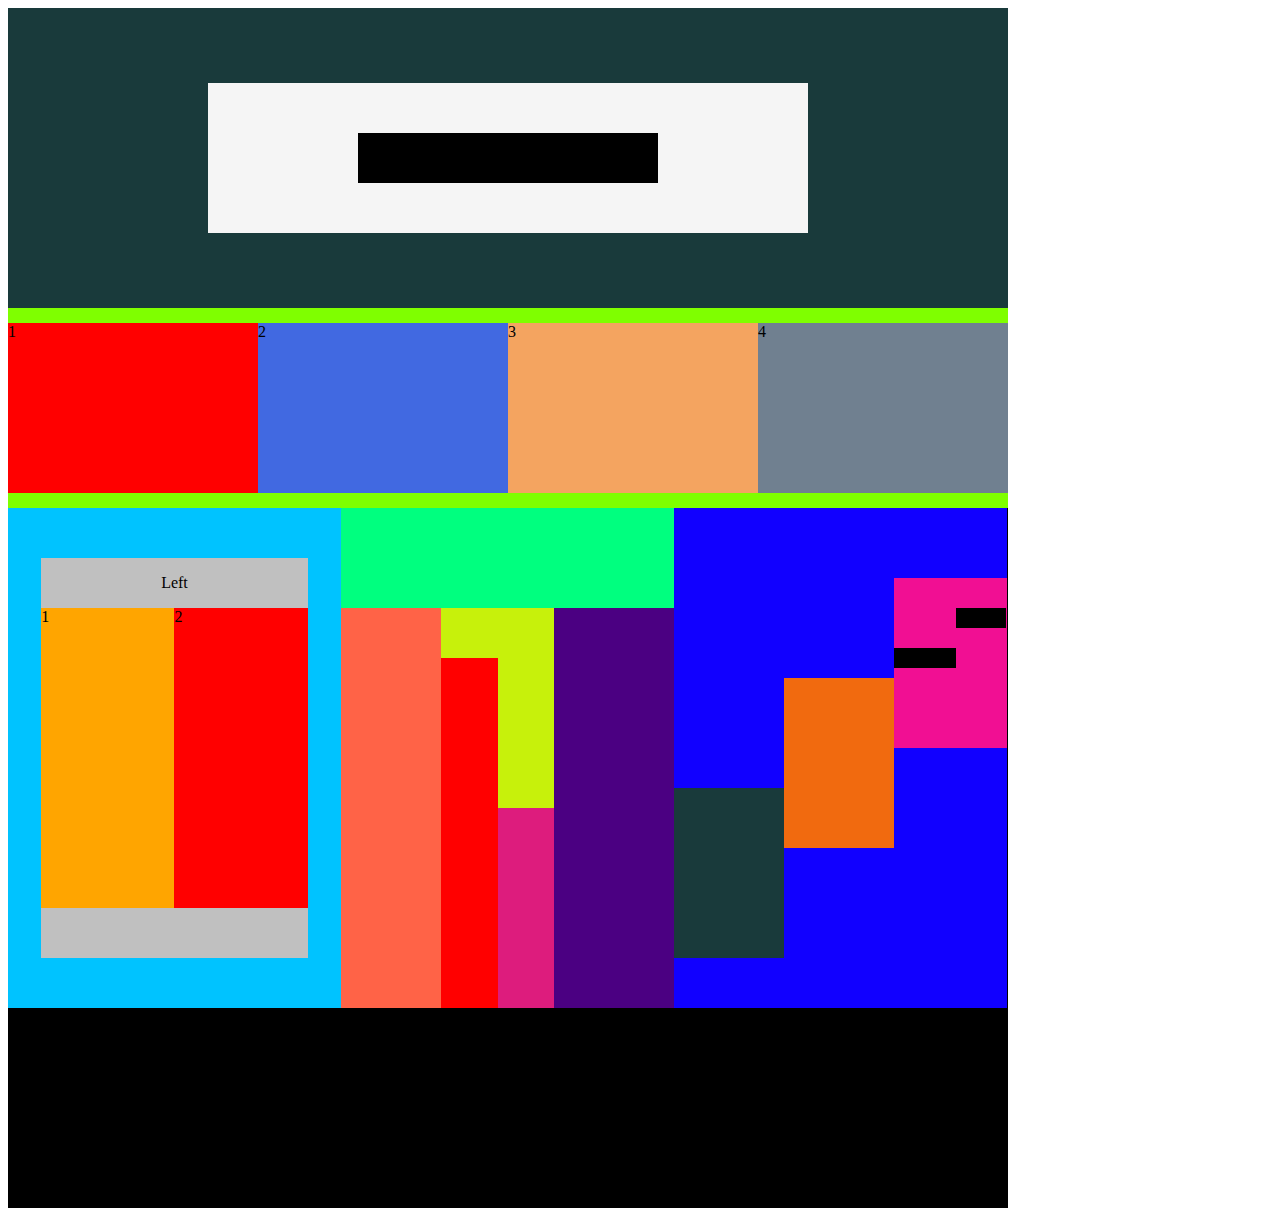
<file: CW2/lesson3.html>
<!DOCTYPE html>
<html lang="en">
<head>
    <meta charset="UTF-8">
    <meta name="viewport" content="width=device-width, initial-scale=1.0">
    <link rel="stylesheet" href="style.css">
    <title>Document</title>

</head>
<body>
    <div>

    <div class="main_content">

        <header>
            <div class="header_white_block">
                <div class="header_black_block">

                </div>
            </div>
        </header>

        <div class="menu">

            <div class="menu_block_1">1</div>
            <div class="menu_block_2">2</div>
            <div class="menu_block_3">3</div>
            <div class="menu_block_4">4</div>
            
            </div>


            <div class="lcr_blocks">

                
                <div class="left_block">
<!--                  
                   <div class="lab">
                      
                    <div class="left">
                        <div class="a-left">a-left</div>
                    <div class="b-left">b-left</div>
                    </div>
                   </div> -->

                   <div class='h-400 col-9 margin-center bg-silver'>
                       <p class='text-center'>Left</p>

                       <div class="d-flex h-300">
                        <div class='bg-orange h-300 col-6'>1</div>
                        <div class='bg-red h-300  col-6'>2</div>
                       </div>
                     


                   </div>
                        
                    
                    
                    </div>


                                <div class="centr_block">
                    <div class="centr_1"></div>
                    <div class="centr_2"></div>
                    <div class="centr_3">
                        <div class="centr_3a"></div>
                        <div class="centr_3b"></div>
                    </div>
                    <div class="centr_4"></div>
                                </div>
                                <div class="right_block">
                    <div class="right_block_1"></div>
                    <div class="right_block_2"></div>
                    <div class="right_block_3">
                       <div class="rb3_1"></div>
                       <div class="rb3_2"></div>
                    </div>
                                </div>

            </div>
            <div class="footer"></div>
    </div>

</div>

</body>
</html>
</file>
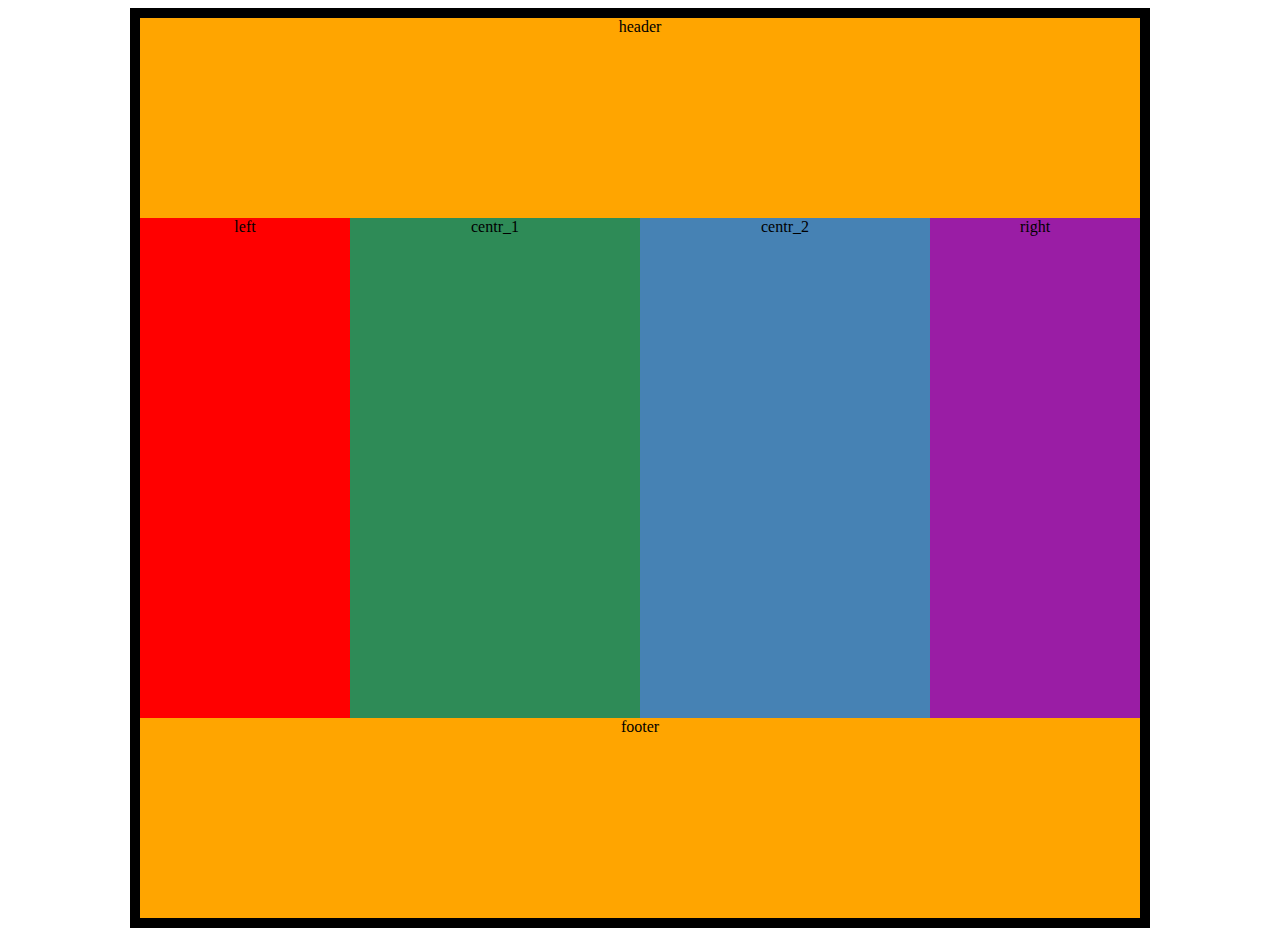
<file: HW2/lesson_2_HW.html>
<!DOCTYPE html>
<html lang="en">
<head>
    <meta charset="UTF-8">
    <meta name="viewport" content="width=device-width, initial-scale=1.0">
    <link rel="stylesheet" href="style.css">
    <title>Home work 2</title>
</head>
<body>
    <div class="main_content">

<div class="header">header</div>
<div class="left">left</div>
<div class="centr_1" >centr_1</div>
<div class="centr_2">centr_2</div>
<div class="right">right</div>
<div class="footer">footer</div>
</div>

    
</body>
</html>
</file>
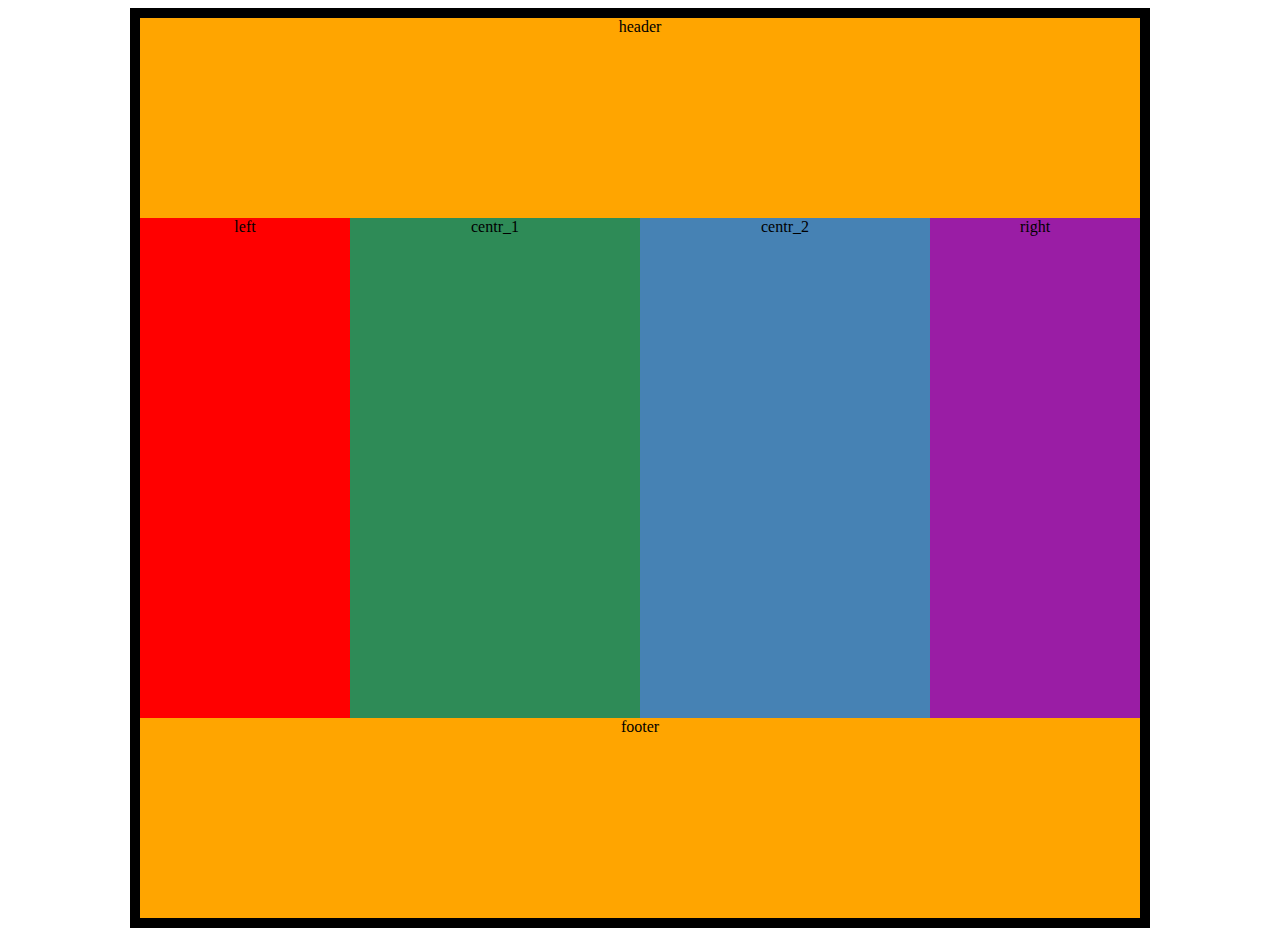
<file: HW3/lesson3_HW.html>
<!DOCTYPE html>
<html lang="en">
<head>
    <meta charset="UTF-8">
    <title>Home Work 3</title>
    <meta name="viewport" content="width=device-width, initial-scale=1.0">
    <link rel="stylesheet" href="style.css">
</head>
<body>
</head>
<body>
<div class="main_content">

    <div class="header">header</div>
    <div class="lcr">
        <div class="left">left</div>
        <div class="centr_1" >centr_1</div>
        <div class="centr_2">centr_2</div>
        <div class="right">right</div>
    </div>
    <div class="footer">footer</div>
</div>


</body>
</body>
</html>
</file>
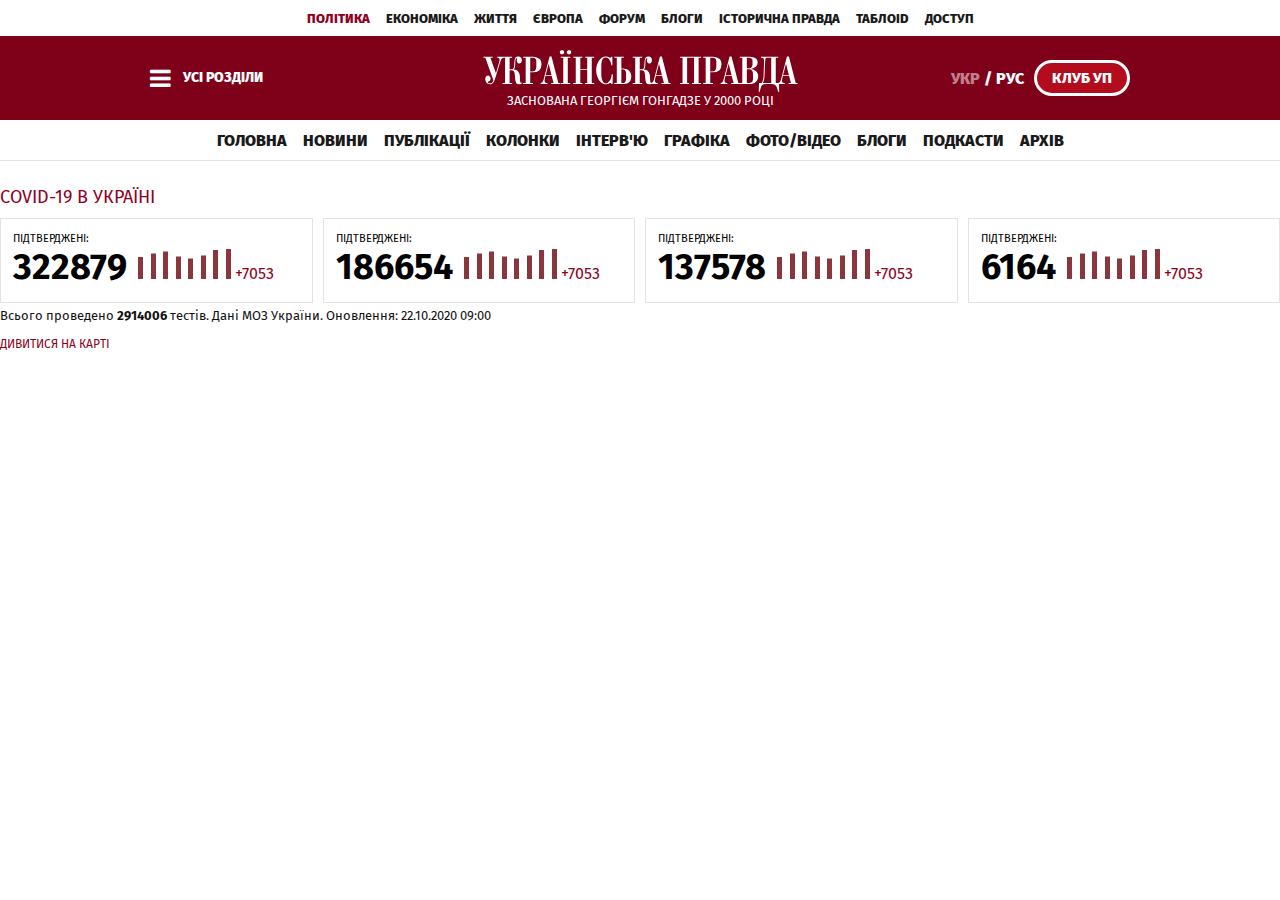
<file: HW_4/hw4_ukr_pravda.html>
<!DOCTYPE html>
<html lang="en">
<head>
    <meta charset="UTF-8">
    <meta name="viewport" content="width=device-width, initial-scale=1.0">
    <title>Українська правда - новини онлайн про Україну</title>
    <link href="https://fonts.googleapis.com/css2?family=Fira+Sans:wght@400;700;800&display=swap" rel="stylesheet">
    <link rel="stylesheet" href="https://stackpath.bootstrapcdn.com/font-awesome/4.7.0/css/font-awesome.min.css">
    <link rel="stylesheet" href="css/style.css">
</head>

<body>
    <header>
      <nav class="num1">
        <div class="container_top_nav">
    
        <ul class="project_menu">
      <li class="project_menu__item"><a class="project_menu__item_active" href="//www.pravda.com.ua">Політика</a></li>
      <li class="project_menu__item"><a href="//www.epravda.com.ua">Економіка</a></li>
      <li class="project_menu__item"><a href="//life.pravda.com.ua">Життя</a></li>
      <li class="project_menu__item"><a href="//www.eurointegration.com.ua">Європа</a></li>
      <li class="project_menu__item"><a href="//forum.pravda.com.ua">Форум</a></li>
      <li class="project_menu__item"><a href="//blogs.pravda.com.ua">Блоги</a></li>
      <li class="project_menu__item"><a href="//www.istpravda.com.ua">Історична правда</a></li>
      <li class="project_menu__item"><a href="//tabloid.pravda.com.ua">ТаблоID</a></li>
      <li class="project_menu__item"><a href="//dostup.pravda.com.ua">Доступ</a></li>
      
        </ul>
    </div>
  </nav>
    <div class="header_menu">
      <div class="header_menu_container">
          <div class="menu__centr">
           <div class="burger_menu">
               <i class="fa fa-bars"></i>
               <a href="#">Усі розділи</a>
           </div>
           <div class="logo">
               <a href="#">
                   <svg aria-label="Українська правда" x="0px" y="0px" viewBox="0 0 308 42" fill="#fff" xml:space="preserve" class="brand-svg">
                       <title>Українська правда</title>
           
                       <path class="cls-1" d="M21.483,13.8a13.258,13.258,0,0,0,.495-2.076q0.059-.6.06-0.794A1.979,1.979,0,0,0,21.8,9.857a1.523,1.523,0,0,0-.574-0.543,1.629,1.629,0,0,0-.634-0.194Q20.3,9.1,20.177,9.1h-0.4V8.246h5.938V9.1a3.551,3.551,0,0,0-2,1.32,7.371,7.371,0,0,0-.772,1.746L18.434,26.989q-0.474,1.476-.93,2.755a10.3,10.3,0,0,1-1.068,2.212,5.185,5.185,0,0,1-1.425,1.474,3.374,3.374,0,0,1-1.92.542,3.888,3.888,0,0,1-1.761-.406A4.583,4.583,0,0,1,9.924,32.48a5.025,5.025,0,0,1-.93-1.591,5.487,5.487,0,0,1-.336-1.921,3.177,3.177,0,0,1,.811-2.309,2.469,2.469,0,0,1,1.8-.834,2.243,2.243,0,0,1,1.642.756,2.865,2.865,0,0,1,.733,2.077,2.662,2.662,0,0,1-.356,1.474,3.02,3.02,0,0,1-.673.775,2.227,2.227,0,0,1-.456.272c-0.172.077-.337,0.155-0.495,0.232a2.48,2.48,0,0,0-.416.252,0.4,0.4,0,0,0-.178.329,1.03,1.03,0,0,0,.495.737,2.446,2.446,0,0,0,1.524.39,3.716,3.716,0,0,0,.712-0.077,2.031,2.031,0,0,0,.812-0.389,4.379,4.379,0,0,0,.851-0.892,5.963,5.963,0,0,0,.792-1.63L8.736,9.1H6.994V8.246h8.591V9.1h-2.1l5.186,14.628Zm11.44,6.132a4.96,4.96,0,0,0,1.128-.117,1.581,1.581,0,0,0,.871-0.582,3.486,3.486,0,0,0,.594-1.358,12.17,12.17,0,0,0,.257-2.444,30.4,30.4,0,0,1,.316-3.706,8.029,8.029,0,0,1,.673-2.308,2.406,2.406,0,0,1,1.128-1.165,4.232,4.232,0,0,1,1.723-.309,3.314,3.314,0,0,1,1.544.33,2.921,2.921,0,0,1,1.01.834,3.582,3.582,0,0,1,.554,1.086,3.744,3.744,0,0,1,.178,1.087,3.864,3.864,0,0,1-.633,2.193,2.054,2.054,0,0,1-1.821.95,1.922,1.922,0,0,1-1.722-.8,2.861,2.861,0,0,1-.535-1.611V11.662a1.25,1.25,0,0,1,.04-0.311c0.053-.18.106-0.343,0.159-0.485a1.518,1.518,0,0,0,.079-0.524,2.815,2.815,0,0,0-.039-0.466,0.3,0.3,0,0,0-.356-0.232,0.869,0.869,0,0,0-.792.621,5.55,5.55,0,0,0-.4,1.533,17.377,17.377,0,0,0-.138,1.9q-0.02.99-.06,1.727a13.5,13.5,0,0,1-.356,2.969,3.033,3.033,0,0,1-1.069,1.571L35.3,20.12a7.155,7.155,0,0,1,1.406.194,5.2,5.2,0,0,1,1.8.815,5.785,5.785,0,0,1,1.643,1.843,7.593,7.593,0,0,1,.891,3.318q0.079,1.048.079,2.154T41.2,30.461a4.957,4.957,0,0,0,.336,1.514,0.877,0.877,0,0,0,.852.6,1.032,1.032,0,0,0,.712-0.349l0.356,0.582a3.823,3.823,0,0,1-1.385.835,9.042,9.042,0,0,1-1.188.329,4.122,4.122,0,0,1-.792,0,3.953,3.953,0,0,1-1.7-.446,2.523,2.523,0,0,1-1.01-1.2,8.484,8.484,0,0,1-.574-2.27q-0.2-1.436-.356-3.647c-0.053-.725-0.119-1.422-0.2-2.1a7.158,7.158,0,0,0-.436-1.8,2.883,2.883,0,0,0-.93-1.261,2.79,2.79,0,0,0-1.722-.467h-1.7V32.809h2.336v0.854H24.887V32.809h2.3V9.1h-2.3V8.246h8.907V9.1H31.458V19.927h1.465ZM46.5,9.1H44.166V8.246h8.749a12.456,12.456,0,0,1,4.038.564,6.852,6.852,0,0,1,2.593,1.513,5.261,5.261,0,0,1,1.366,2.231,9.04,9.04,0,0,1,.4,2.677q0,4.074-2.137,5.82T52.756,22.8H50.776V32.809h2.613v0.854H44.166V32.809H46.5V9.1Zm5.661,12.844a12.48,12.48,0,0,0,1.762-.116,2.331,2.331,0,0,0,1.365-.681,3.854,3.854,0,0,0,.871-1.688,12.155,12.155,0,0,0,.317-3.142V13.563a15.279,15.279,0,0,0-.1-1.823,2.979,2.979,0,0,0-.514-1.4,2.718,2.718,0,0,0-1.227-.912,5.989,5.989,0,0,0-2.2-.33H50.776V21.945h1.386Zm18.684,4.307h-5.78L64.632,27.92a3.69,3.69,0,0,0-.1.427c-0.04.208-.126,0.711-0.257,1.513a5.1,5.1,0,0,0-.1.777,2.229,2.229,0,0,0,.1.775,1.528,1.528,0,0,0,.87,1.068,7.5,7.5,0,0,0,1.624.329v0.854H60.475V32.809a2.29,2.29,0,0,0,1.287-.407,2.839,2.839,0,0,0,.811-0.97,6.4,6.4,0,0,0,.515-1.358q0.2-.756.436-1.61L68.867,7.937h1.821L77.1,32.809h1.663v0.854H70.372V32.809h2.256ZM68,14.843L65.225,25.4h5.5ZM78.486,3.94a1.822,1.822,0,0,1,.3-1.125,1.886,1.886,0,0,1,.653-0.564,2.152,2.152,0,0,1,.693-0.213C80.353,2.013,80.492,2,80.545,2c0.079,0,.224.013,0.435,0.039a2.15,2.15,0,0,1,.673.213,1.719,1.719,0,0,1,.633.564,1.921,1.921,0,0,1,.278,1.125,2.046,2.046,0,0,1-.5,1.435,1.959,1.959,0,0,1-1.523.544A1.989,1.989,0,0,1,79,5.356,2.018,2.018,0,0,1,78.486,3.94ZM79.317,9.1V8.246h8.947V9.1H85.928V32.809h2.335v0.854H79.317V32.809h2.335V9.1H79.317Zm5.7-5.161a1.826,1.826,0,0,1,.3-1.125,1.883,1.883,0,0,1,.654-0.564,2.15,2.15,0,0,1,.692-0.213C86.885,2.013,87.023,2,87.076,2s0.191,0.013.416,0.039a2.154,2.154,0,0,1,.692.213,1.891,1.891,0,0,1,.654.564,1.827,1.827,0,0,1,.3,1.125,2,2,0,0,1-.514,1.435,2.028,2.028,0,0,1-1.544.544,1.988,1.988,0,0,1-1.544-.562A2.019,2.019,0,0,1,85.018,3.94ZM99.586,8.246V9.1h-1.94V19.81H104.1V9.1h-1.94V8.246h8.511V9.1h-2.3V32.809h2.3v0.854h-8.511V32.809h1.94V20.665H97.646V32.809h1.94v0.854H91.075V32.809h2.3V9.1h-2.3V8.246h8.511Zm27.274,8.188a12.7,12.7,0,0,0-2.038-5.627,4.206,4.206,0,0,0-3.385-2.018,2.954,2.954,0,0,0-2.474,1.086,6.616,6.616,0,0,0-1.208,2.581,14.654,14.654,0,0,0-.395,3.027q-0.04,1.533-.04,2.426l-0.039,5.316a25.615,25.615,0,0,0,.376,4.85,11.227,11.227,0,0,0,.97,3.026,3.9,3.9,0,0,0,1.326,1.572,2.76,2.76,0,0,0,1.445.447,3.708,3.708,0,0,0,1.643-.447,5.561,5.561,0,0,0,1.722-1.436,9.37,9.37,0,0,0,1.464-2.6,15.062,15.062,0,0,0,.871-3.977h0.99l-0.238,9h-0.99a1.475,1.475,0,0,0-.554-0.8,1.309,1.309,0,0,0-.633-0.174,1.833,1.833,0,0,0-.871.232q-0.437.233-.911,0.465a6.563,6.563,0,0,1-.89.389,4.225,4.225,0,0,1-1.406.193,6.469,6.469,0,0,1-3.859-1.2,10.442,10.442,0,0,1-2.85-3.124,15.841,15.841,0,0,1-1.782-4.268,18.389,18.389,0,0,1-.614-4.676,16.634,16.634,0,0,1,.634-4.481,15.742,15.742,0,0,1,1.781-4.114A10.317,10.317,0,0,1,117.7,9.1a6.187,6.187,0,0,1,3.662-1.163,6.123,6.123,0,0,1,1.979.309q0.91,0.312,1.663.622a3.364,3.364,0,0,0,.336.116,1.227,1.227,0,0,0,.337.039,1.261,1.261,0,0,0,.515-0.156,0.883,0.883,0,0,0,.435-0.622h1.029v8.188H126.86Zm10.372,2.716a10.611,10.611,0,0,1,3.306.485,7.285,7.285,0,0,1,2.553,1.416,6.323,6.323,0,0,1,1.662,2.309,7.91,7.91,0,0,1,.594,3.164,8.072,8.072,0,0,1-.752,3.8,5.814,5.814,0,0,1-1.9,2.154,6.283,6.283,0,0,1-2.494.97,16.088,16.088,0,0,1-2.494.213h-8.234V32.809h2.336V9.1h-2.336V8.246h8.907V9.1h-2.3V19.151h1.148Zm-0.158,13.658a4.561,4.561,0,0,0,1.524-.233,2.348,2.348,0,0,0,1.089-.8,3.651,3.651,0,0,0,.633-1.493,11.7,11.7,0,0,0,.2-2.367V24.893a13.987,13.987,0,0,0-.139-2.076,4.4,4.4,0,0,0-.5-1.532,2.408,2.408,0,0,0-.989-0.95A3.617,3.617,0,0,0,137.232,20h-1.148V32.809h0.99Zm17.695-12.882a4.966,4.966,0,0,0,1.128-.117,1.584,1.584,0,0,0,.871-0.582,3.5,3.5,0,0,0,.594-1.358,12.151,12.151,0,0,0,.257-2.444,30.333,30.333,0,0,1,.316-3.706,7.954,7.954,0,0,1,.675-2.308,2.386,2.386,0,0,1,1.128-1.165,4.226,4.226,0,0,1,1.722-.309,3.31,3.31,0,0,1,1.543.33,2.91,2.91,0,0,1,1.009.834,3.579,3.579,0,0,1,.555,1.086,3.731,3.731,0,0,1,.179,1.087,3.858,3.858,0,0,1-.636,2.193,2.055,2.055,0,0,1-1.82.95,1.924,1.924,0,0,1-1.722-.8,2.865,2.865,0,0,1-.535-1.611V11.662a1.273,1.273,0,0,1,.039-0.311c0.055-.18.107-0.343,0.159-0.485a1.484,1.484,0,0,0,.08-0.524,2.814,2.814,0,0,0-.039-0.466,0.3,0.3,0,0,0-.358-0.232,0.87,0.87,0,0,0-.791.621,5.623,5.623,0,0,0-.4,1.533,17.66,17.66,0,0,0-.137,1.9c-0.013.66-.034,1.236-0.06,1.727a13.458,13.458,0,0,1-.355,2.969,3.042,3.042,0,0,1-1.07,1.571l0.04,0.154a7.162,7.162,0,0,1,1.406.194,5.194,5.194,0,0,1,1.8.815,5.8,5.8,0,0,1,1.644,1.843,7.59,7.59,0,0,1,.889,3.318c0.052,0.7.081,1.417,0.081,2.154s0.026,1.409.078,2.017a4.962,4.962,0,0,0,.337,1.514,0.877,0.877,0,0,0,.85.6,1.034,1.034,0,0,0,.714-0.349l0.355,0.582a3.834,3.834,0,0,1-1.385.835,8.94,8.94,0,0,1-1.188.329,4.115,4.115,0,0,1-.791,0,3.959,3.959,0,0,1-1.7-.446,2.536,2.536,0,0,1-1.009-1.2,8.489,8.489,0,0,1-.574-2.27q-0.2-1.436-.357-3.647c-0.052-.725-0.117-1.422-0.2-2.1a6.987,6.987,0,0,0-.436-1.8,2.872,2.872,0,0,0-.93-1.261,2.787,2.787,0,0,0-1.722-.467h-1.7V32.809h2.336v0.854h-8.907V32.809h2.3V9.1h-2.3V8.246h8.907V9.1H153.3V19.927h1.465Zm19.4,6.325h-5.779l-0.436,1.669a3.643,3.643,0,0,0-.1.427c-0.039.208-.124,0.711-0.257,1.513a5.142,5.142,0,0,0-.1.777,2.2,2.2,0,0,0,.1.775,1.526,1.526,0,0,0,.872,1.068,7.477,7.477,0,0,0,1.622.329v0.854h-6.294V32.809a2.283,2.283,0,0,0,1.286-.407,2.819,2.819,0,0,0,.812-0.97,6.453,6.453,0,0,0,.515-1.358q0.2-.756.435-1.61l5.344-20.527h1.822l6.413,24.872h1.662v0.854h-8.392V32.809h2.256Zm-2.85-11.408L168.545,25.4h5.5ZM197.64,32.809h1.939v0.854h-8.55V32.809h2.335V9.1h-2.335V8.246h19.714V9.1h-2.336V32.809h2.336v0.854h-8.551V32.809h1.94V9.1H197.64V32.809ZM215.018,9.1h-2.336V8.246h8.749a12.46,12.46,0,0,1,4.038.564,6.843,6.843,0,0,1,2.592,1.513,5.261,5.261,0,0,1,1.367,2.231,9.043,9.043,0,0,1,.4,2.677q0,4.074-2.138,5.82T221.273,22.8h-1.98V32.809h2.613v0.854h-9.224V32.809h2.336V9.1Zm5.661,12.844a12.468,12.468,0,0,0,1.761-.116,2.332,2.332,0,0,0,1.366-.681,3.866,3.866,0,0,0,.871-1.688,12.166,12.166,0,0,0,.316-3.142V13.563a15.423,15.423,0,0,0-.1-1.823,2.988,2.988,0,0,0-.515-1.4,2.711,2.711,0,0,0-1.227-.912,5.99,5.99,0,0,0-2.2-.33h-1.662V21.945h1.386Zm18.685,4.307h-5.779l-0.436,1.669a3.643,3.643,0,0,0-.1.427c-0.039.208-.124,0.711-0.257,1.513a5.142,5.142,0,0,0-.1.777,2.223,2.223,0,0,0,.1.775,1.528,1.528,0,0,0,.872,1.068,7.477,7.477,0,0,0,1.622.329v0.854h-6.294V32.809a2.283,2.283,0,0,0,1.286-.407,2.819,2.819,0,0,0,.812-0.97,6.453,6.453,0,0,0,.515-1.358q0.2-.756.435-1.61l5.344-20.527h1.822l6.413,24.872h1.662v0.854h-8.392V32.809h2.257Zm-2.85-11.408L233.743,25.4h5.5Zm19.318-6.6a13.8,13.8,0,0,1,3.741.428,6.976,6.976,0,0,1,2.4,1.144,3.948,3.948,0,0,1,1.286,1.708,5.808,5.808,0,0,1,.376,2.076,4.847,4.847,0,0,1-1.564,3.9,10.187,10.187,0,0,1-4.294,2l0.039,0.194a11.589,11.589,0,0,1,3.405,1.435,7.281,7.281,0,0,1,1.92,1.785,5.147,5.147,0,0,1,.851,1.863,8.118,8.118,0,0,1,.2,1.669,7.435,7.435,0,0,1-.594,3.045,6.414,6.414,0,0,1-1.664,2.27,7.186,7.186,0,0,1-2.592,1.416,10.951,10.951,0,0,1-3.345.485H247V32.809h2.3V9.1H247V8.246h8.828Zm-0.278,10.788c0.1,0,.337-0.021.693-0.059a2.73,2.73,0,0,0,1.129-.426,3.285,3.285,0,0,0,1.049-1.126,4.224,4.224,0,0,0,.455-2.154v-2.6c0-.181-0.014-0.466-0.04-0.854a3.156,3.156,0,0,0-.336-1.183,2.961,2.961,0,0,0-.931-1.068,3.043,3.043,0,0,0-1.82-.466h-2.177v9.934h1.978Zm-0.2,13.774a4.723,4.723,0,0,0,2.216-.426,2.964,2.964,0,0,0,1.188-1.107,3.953,3.953,0,0,0,.495-1.571,16.776,16.776,0,0,0,.1-1.824V25.2a16.229,16.229,0,0,0-.1-1.67,5.892,5.892,0,0,0-.455-1.746,3.351,3.351,0,0,0-1.089-1.358,3.3,3.3,0,0,0-2-.543h-2.136V32.809h1.781Zm27.59-24.562V9.1h-2.3V32.809h2.929L283.858,41h-1.109a12.845,12.845,0,0,0-1.108-4.055A6.929,6.929,0,0,0,280,34.749a4.06,4.06,0,0,0-1.762-.913,7.79,7.79,0,0,0-1.464-.174h-5.741a7.085,7.085,0,0,0-1.5.174,3.024,3.024,0,0,0-1.5.913,6.9,6.9,0,0,0-1.307,2.193A17.4,17.4,0,0,0,265.767,41h-1.109l0.317-8.188h2.454a14.915,14.915,0,0,0,1.248-3.064,17.951,17.951,0,0,0,.573-4.347l0.356-10.089c0.026-.931.054-1.8,0.079-2.6a7.817,7.817,0,0,0-.158-2.037,2.047,2.047,0,0,0-.811-1.261,2.859,2.859,0,0,0-1.881-.311V8.246h16.112Zm-6.571.854h-3.009a11.145,11.145,0,0,0-1.246.058,1.1,1.1,0,0,0-.792.467,3.261,3.261,0,0,0-.456,1.338,23.205,23.205,0,0,0-.237,2.678L270.16,25.4c-0.053,1.036-.124,1.934-0.218,2.7a13.984,13.984,0,0,1-.376,2.018,11.384,11.384,0,0,1-.513,1.513c-0.186.426-.371,0.822-0.555,1.183h7.878V9.1Zm16.705,17.151H287.3l-0.436,1.669a3.867,3.867,0,0,0-.1.427c-0.038.208-.124,0.711-0.256,1.513a5.145,5.145,0,0,0-.1.777,2.224,2.224,0,0,0,.1.775,1.525,1.525,0,0,0,.871,1.068,7.49,7.49,0,0,0,1.622.329v0.854h-6.294V32.809A2.283,2.283,0,0,0,284,32.4a2.819,2.819,0,0,0,.812-0.97,6.345,6.345,0,0,0,.515-1.358q0.2-.756.436-1.61L291.1,7.937h1.822l6.414,24.872H301v0.854h-8.392V32.809h2.256Zm-2.85-11.408L287.46,25.4h5.5Z"></path>
                   </svg>
               </a>
               <p class="logo__title">ЗАСНОВАНА ГЕОРГІЄМ ГОНГАДЗЕ У 2000 РОЦІ</p>
           </div>
           <div class="languages">
               <a href="#">
                   <span class="language__ua">Укр</span>
                   <span>/</span>
                   <span class="language__ru">Рус</span>
               </a>
               <a class="language__link" href="#">
                   Клуб уп
               </a>
           </div>
          </div>
       </div>
       
    </header>
    <nav class="num2">
        <div class="container_top_nav2">
            <ul class="project_menu2">
                <li class="main_menu__item2"><a href="https://www.pravda.com.ua/" class="project_menu_link_active">Головна</a></li>
                <li class="main_menu__item2"><a href="https://www.pravda.com.ua/">Новини</a></li>
                <li class="main_menu__item2"><a href="https://www.pravda.com.ua/articles">Публікації</a></li>
                <li class="main_menu__item2"><a href="https://www.pravda.com.ua/columns/">Колонки</a></li>
                <li class="main_menu__item2"><a href="https://www.pravda.com.ua/interview/">Інтерв'ю</a></li>
                <li class="main_menu__item2"><a href="https://www.pravda.com.ua/graphs/">Графіка</a></li>
                <li class="main_menu__item2"><a href="https://www.pravda.com.ua/photo-video/">Фото/відео</a></li>
                <li class="main_menu__item2"><a href="https://blogs.pravda.com.ua/">Блоги</a></li>
                <li class="main_menu__item2"><a href="https://www.pravda.com.ua/podcasts/">Подкасти</a></li>
                <li class="main_menu__item2"><a href="https://www.pravda.com.ua/archives/">Архів</a></li>
                  </ul>
        </div>
    </nav>
    <div class="covid_container">
        <div class="covid">
            <h3 class="covid__title">
                Covid-19 в Україні
            </h3>
            <div class="covid__statistics">
                <div class="covid__statistics-data">
                    <p>Підтверджені:</p>
                    <span class="today">322879</span>
                    <img src="images/confirmed.png" alt="statistics">
                    <span class="more">+7053</span>
                </div>
                <div class="covid__statistics-data">
                    <p>Підтверджені:</p>
                    <span class="today">186654</span>
                    <img src="images/confirmed.png" alt="statistics">
                    <span class="more">+7053</span>
                </div>
                <div class="covid__statistics-data">
                    <p>Підтверджені:</p>
                    <span class="today">137578</span>
                    <img src="images/confirmed.png" alt="statistics">
                    <span class="more">+7053</span>
                </div>
                <div class="covid__statistics-data">
                    <p>Підтверджені:</p>
                    <span class="today">6164</span>
                    <img src="images/confirmed.png" alt="statistics">
                    <span class="more">+7053</span>
                </div>
            </div>
            <p class="covid__text">Всього проведено <b>2914006</b> тестів. Дані МОЗ України. Оновлення: 22.10.2020 09:00</p>
            <a class="covid__map" href="#">Дивитися на карті</a>
        </div>
    </div>
    <!-- <div class="voting_news">
        <div class="article_content_main">
            <div class="article_media_wrapper">
                <picture>
                    <img src="https://img.pravda.com/images/doc/f/5/f5265b3-120908313-3251630894957418-8068845754329539368-n--3-.jpg">
                </picture>
            </div>
            <div class="article_content_main_wrapper">
                <div class="article_header"><h2><a href="#">Вибори мера Черкас: "Слуга народу" думає над тим, щоб підтримати кандидата від "Голосу"</a></h2>
                </div>
                <div class="article_subheader">Партія "Слуга народу" розглядає варіант підтримки у другому турі виборів міського голови Черкас кандидата від "Голосу" Віктора Євпака, який буде змагатись із чинним мером Анатолієм Бондаренком. Останній потрапив в опалу до президента Володимира Зеленського.&nbsp;

                </div>
        </div>
        </div>
    </div> -->
</body>
</html>
</file>
<file: CW2/style.css>
.main_content {
  width: 1000px;
  height: auto;
  background-color: black;
}

header {
  background-color: rgb(25, 58, 59);
  height: 300px;
  width: 1000px;
  display: flex;
  justify-content: center;
  align-items: center;
}
.header_white_block {
  background-color: whitesmoke;
  width: 600px;
  height: 150px;
  display: flex;
  justify-content: center;
  align-items: center;
}
.header_black_block {
  background-color: black;
  width: 300px;
  height: 50px;
}
.menu {
  background-color: chartreuse;
  height: 200px;
  width: 1000px;
  display: flex;
  justify-content: right;
  align-items: center;
}
.menu_block_1 {
  background-color: red;
  height: 170px;
  width: 250px;
}
.menu_block_2 {
  background-color: royalblue;
  height: 170px;
  width: 250px;
}
.menu_block_3 {
  background-color: sandybrown;
  height: 170px;
  width: 250px;
}
.menu_block_4 {
  background-color: slategray;
  height: 170px;
  width: 250px;
}
.lcr_blocks {
  display: flex;
}
.left_block {
  background-color: rgb(0, 195, 255);
  height: 500px;
  width: 333px;
  display: flex;
  align-items: center;
  justify-content: center;
}

.lab {
  width: 300px;
  height: 250px;
}
.left {
  background-color: saddlebrown;
  width: 300px;
  height: 100px;
}
.a-left {
  background-color: slateblue;
  width: 100px;
  height: 150px;
}
.b-left {
  background-color: yellow;
  width: 100px;
  height: 150px;
}
.centr_block {
  background-color: rgb(242, 245, 247);
  height: 500px;
  width: 333px;
}

.right_block {
  background-color: rgb(17, 0, 255);
  height: 500px;
  width: 333px;
}

.d-flex {
  display: flex;
}

.margin-center {
  margin: 20px auto;
}

.text-center {
  text-align: center;
}

.col-9 {
  width: 80%;
}

.col-6 {
  width: 50%;
}

.h-400 {
  height: 400px;
}

.h-300 {
  height: 300px;
}

.bg-orange {
  background: orange;
}

.bg-red {
  background: red;
}

.bg-silver {
  background: silver;
}
.centr_1 {
  width: 500px;
  height: 100px;
  background-color: springgreen;
}
.centr_2 {
  width: 100px;
  height: 400px;
  background-color: tomato;
  float: left;
}
.centr_3 {
  width: 113px;
  height: 400px;
  background-color: rgb(199, 241, 11);
  float: left;
}
.centr_4 {
  width: 120px;
  height: 400px;
  background-color: indigo;
  float: left;
}
.centr_3a {
  width: 50%;
  height: 350px;
  background-color: red;
  float: left;
  margin-block-start: 50px;
}
.centr_3b {
  width: 50%;
  height: 200px;
  background-color: rgb(221, 28, 125);
  float: left;
  margin-block-start: 200px;
}
.right_block_1 {
  width: 33%;
  height: 170px;
  background-color: rgb(25, 58, 59);
  float: left;
  margin-block-start: 280px;
}
.right_block_2 {
  width: 33%;
  height: 170px;
  background-color: rgb(241, 106, 15);
  float: left;
  margin-block-start: 170px;
}
.right_block_3 {
  width: 34%;
  height: 170px;
  background-color: rgb(241, 15, 147);
  float: left;
  margin-block-start: 70px;
}
.footer {
  height: 200px;
  width: 1000px;
  background-color: black;
}
.rb3_1 {
  height: 20px;
  width: 62px;
  background-color: black;
  float: left;
  margin-block-start: 70px;
}
.rb3_2 {
  height: 20px;
  width: 50px;
  background-color: black;
  float: left;
  margin-block-start: 30px;
}
</file>
<file: HW2/style.css>
.main_content {
  width: 1000px;
  margin: auto;
  background-color: black;
  text-align: center;
  padding: 10px;
}
.header {
  height: 200px;
  width: 1000px;
  background-color: orange;
}

.content {
  height: 500px;
  background-color: papayawhip;
}
.left {
  height: 500px;
  width: 210px;
  background-color: red;
  float: left;
}
.centr_1 {
  height: 500px;
  width: 290px;
  background-color: seagreen;
  float: left;
}
.centr_2 {
  height: 500px;
  width: 290px;
  background-color: steelblue;
  float: left;
}
.right {
  height: 500px;
  width: 210px;
  background-color: rgb(154, 29, 165);
  float: left;
}
.footer {
  height: 200px;
  width: 1000px;
  background-color: orange;
  clear: both;
}
</file>
<file: HW3/style.css>
.main_content {
    width: 1000px;
    margin: auto;
    background-color: black;
    text-align: center;
    padding: 10px;
}
.header {
    height: 200px;
    width: 1000px;
    background-color: orange;
    clear: both;
}
.lcr{
    display: flex;
}
.content {
    height: 500px;
    background-color: papayawhip;
}
.left {
    height: 500px;
    width: 210px;
    background-color: red;
}
.centr_1 {
    height: 500px;
    width: 290px;
    background-color: seagreen;
}
.centr_2 {
    height: 500px;
    width: 290px;
    background-color: steelblue;
}
.right {
    height: 500px;
    width: 210px;
    background-color: rgb(154, 29, 165);
}
.footer {
    height: 200px;
    width: 1000px;
    background-color: orange;
    clear: both;
}
</file>
<file: HW_4/css/style.css>
* {
  margin: 0;
  padding: 0;
  box-sizing: border-box;
  font-family: "Fira Sans", sans-serif;
}
.container_top_nav {
  max-width: 1240px;
  margin: 0 auto;
}
.project_menu {
  display: flex;
  justify-content: center;
  align-items: center;
  list-style: none;
  padding: 10px 0 8px 0;
  background-color: #fff;
}
.project_menu__item {
  padding: 0px 8px;
  font-size: 13px;
  line-height: 1.4em;
  text-transform: uppercase;
  font-weight: 800;
}
a {
  text-decoration: none;
  color: #1a1a1a;
}
.project_menu__item_active {
  color: #900022;
}
.header_menu {
  background-color: #7e0019;
  padding: 12px 0;
}
.menu__centr {
  display: flex;
  align-items: center;
}
.burger_menu {
  flex-basis: 33.3%;
  margin-left: 150px;
}
.logo {
  flex-basis: 33.3%;
}
.burger_menu a {
  float: left;
  text-decoration: none;
  text-transform: uppercase;
  color: white;
  line-height: 24px;
  font-size: 14px;
  margin-left: 12px;
  font-weight: 800;
  cursor: pointer;
}
.fa-bars {
  float: left;
  font-size: 24px;
  color: white;
  cursor: pointer;
}

.logo svg {
  display: block;
  margin: 0 auto;
  width: 329px;
}
.logo__title {
  font-size: 13px;
  text-transform: uppercase;
  color: #fff;
  text-align: center;
}
.languages {
  display: flex;
  justify-content: flex-end;
  align-items: center;
  flex-basis: 33.3%;
  margin-right: 150px;
}
.languages a span {
  color: white;
  font-weight: 800;
  text-transform: uppercase;
}
.language__link {
  border: #fff 3px solid;
  background: #b30c1d;
  color: white;
  font-size: 15px;
  text-transform: uppercase;
  font-weight: 800;
  border-radius: 20px;
  line-height: 30px;
  padding: 0 15px;
  cursor: pointer;
  margin-left: 10px;
}
.language__ua {
  opacity: 0.5;
}
.num2 {
  background-color: #fff;
  border-bottom: 1px solid #e3e3e3;
}
.container_top_nav2 {
  max-width: 1240px;
  margin: 0 auto;
}
.project_menu2 {
  display: flex;
  justify-content: center;
  align-items: center;
  list-style: none;
  padding: 10px 0 8px 0;
  background-color: #fff;
}
.main_menu__item2 {
  padding: 0px 8px;
  font-size: 16px;
  line-height: 1.4em;
  text-transform: uppercase;
  font-weight: 800;
}
.main_menu__item2 a {
  color: #1a1a1a;
}
.menu__bottom-item a.project_menu_link_active {
  color: #900022;
}
/* //////Header////// */
/* ///////////////////COVID MENU//////////////////////// */
.covid_container {
  max-width: 1350px
  margin: 0 auto;
}
.covid__statistics {
  display: flex;
  justify-content: space-between;
  align-items: center;
}
.covid__title {
  margin-top: 25px;
  margin-bottom: 10px;
  font-size: 18px;
  text-transform: uppercase;
  font-weight: normal;
  color: #900022;
}
.covid__statistics-data {
  flex-basis: 25%;
  border: 1px solid #e3e3e3;
  padding: 13px 12px;
}
.covid__statistics-data + .covid__statistics-data {
  margin-left: 10px;
}
.covid__statistics-data p {
  font-size: 11px;
  text-transform: uppercase;
}
.today {
  font-weight: bold;
  font-size: 36px;
}
.covid__statistics-data img {
  width: 100px;
  height: 30px;
}
.more {
  color: #900022;
}
.covid__text {
  font-size: 13px;
  color: #111;
  padding-top: 5px;
  padding-bottom: 10px;
}
.covid__map {
  font-size: 12px;
  color: #900022;
  text-transform: uppercase;
}
/* ////////////////VOTING_NEWS////////////// */
/* .voting_news {
  background: #3b3b3e;
} */
</file>
